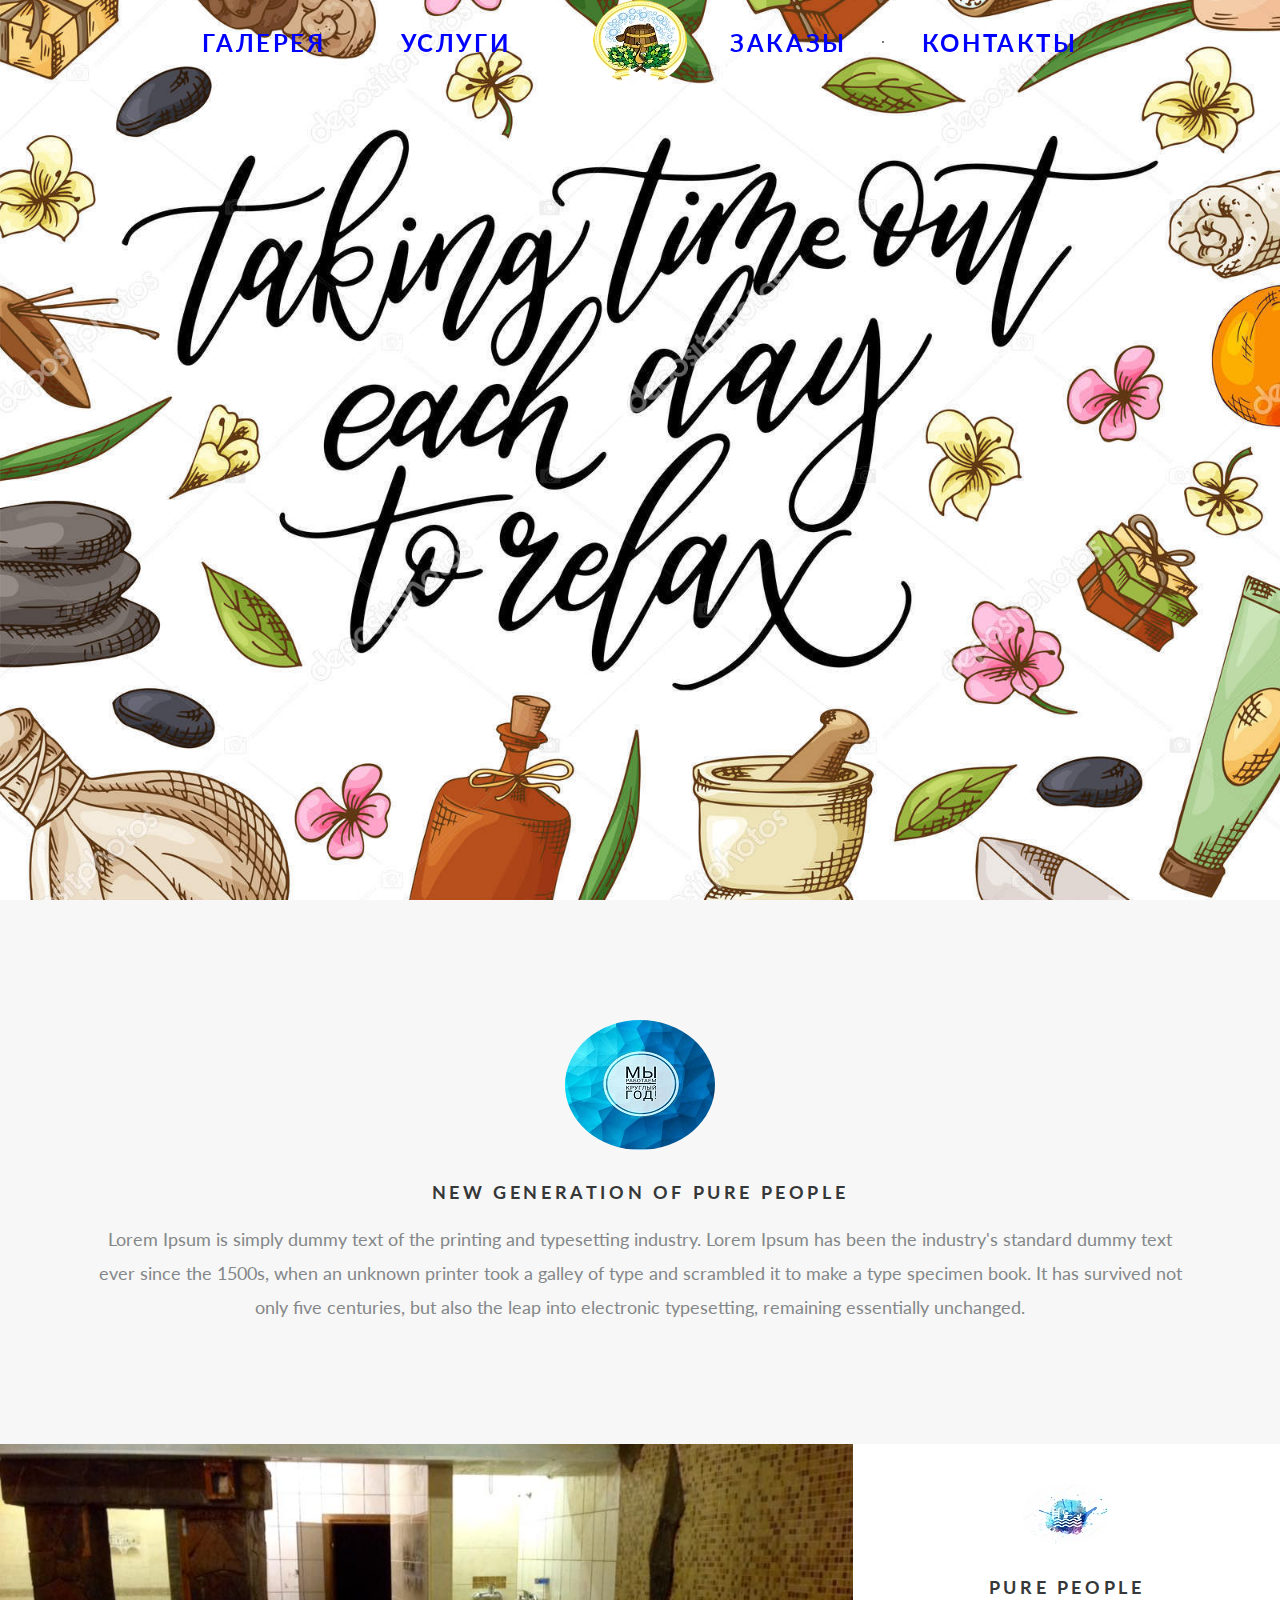
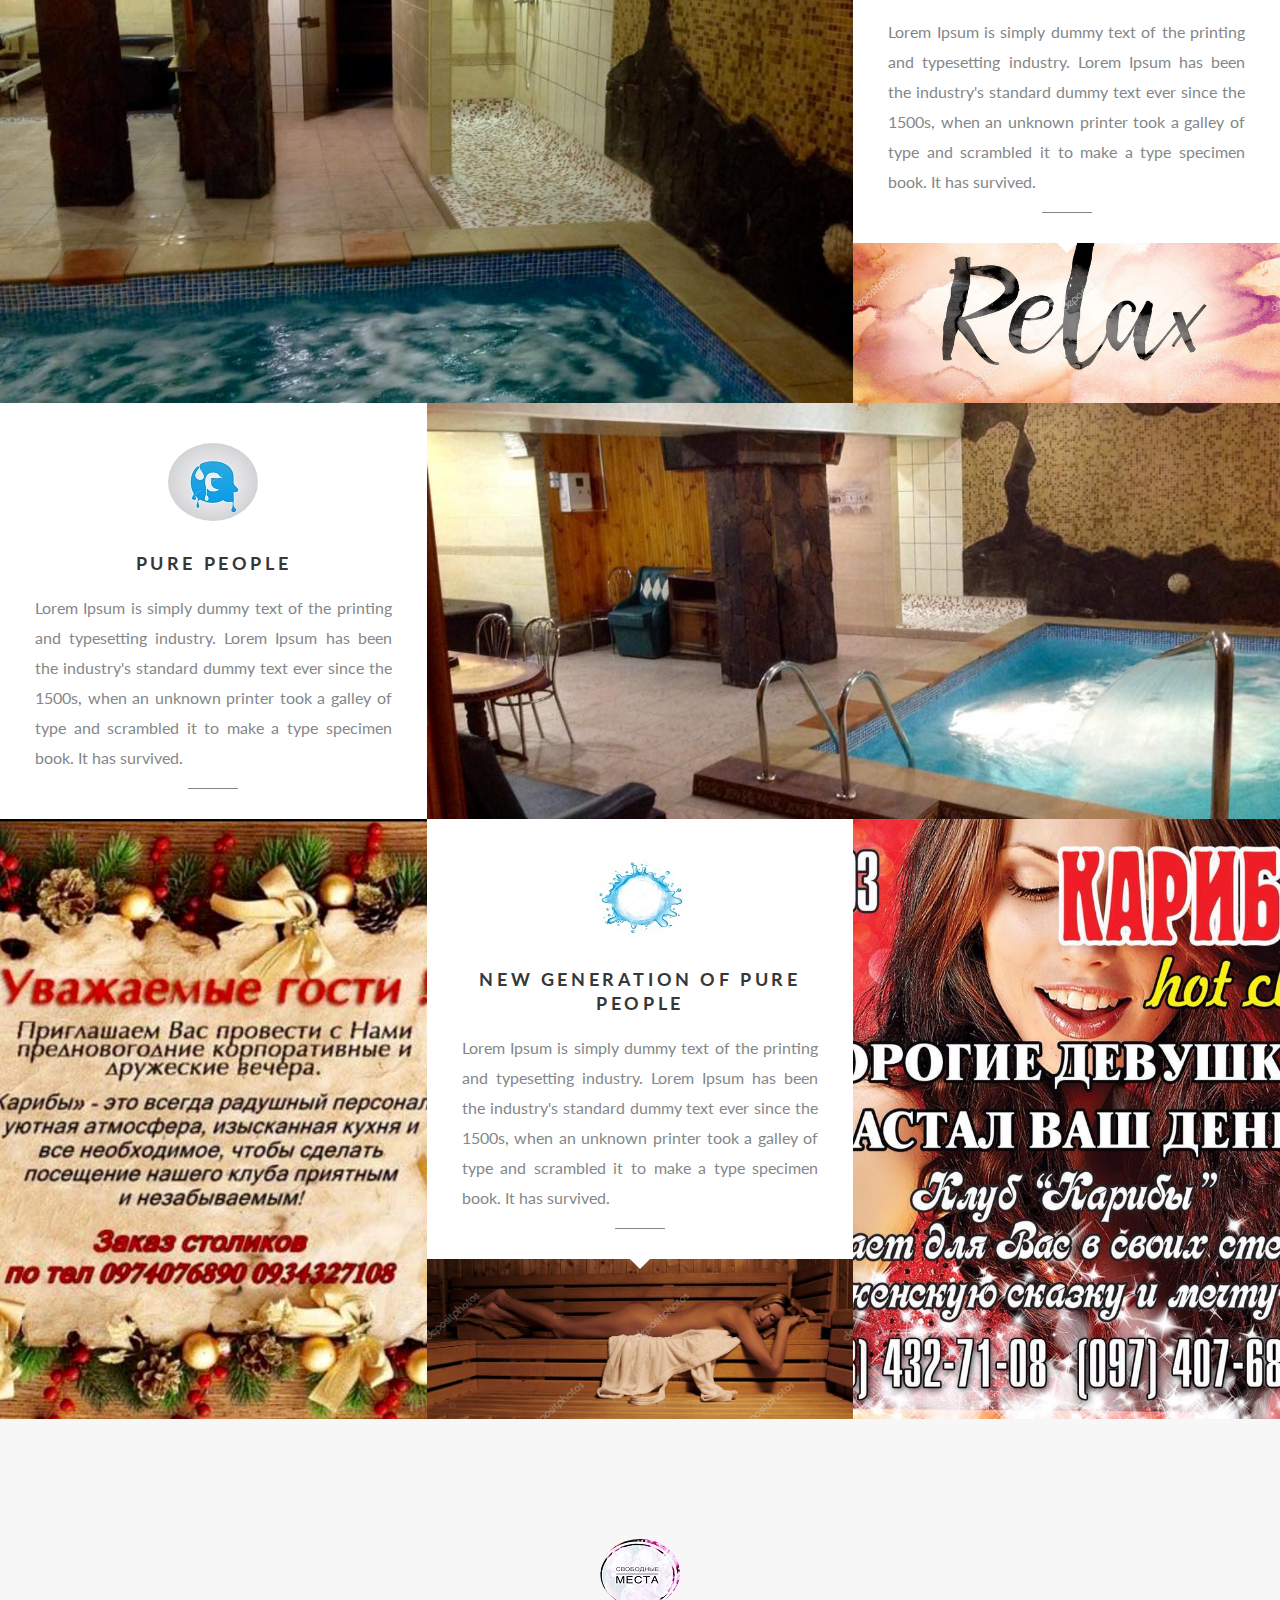
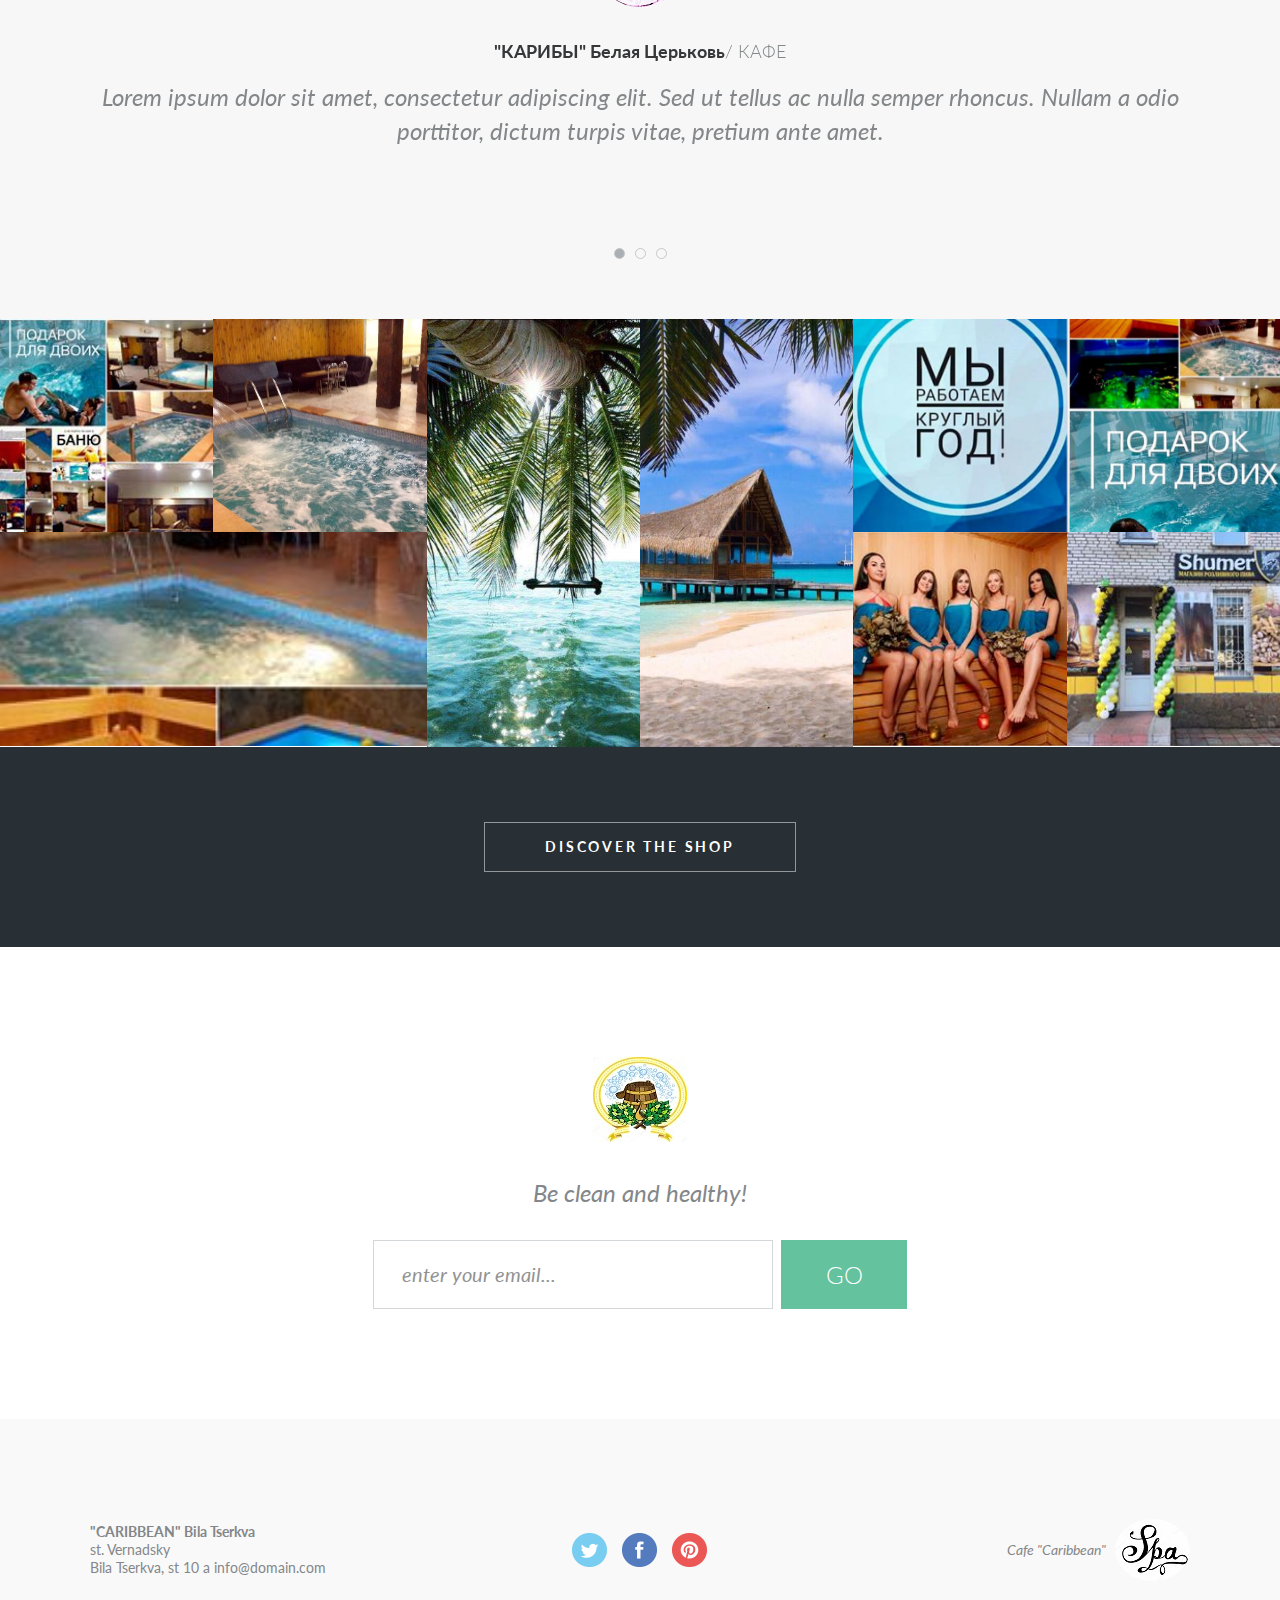
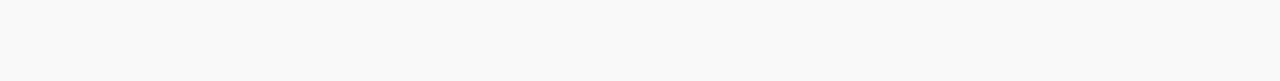
<file: index.html>
<!DOCTYPE html>
<html lang="ru">
<head>
	<title>Caribbeanean</title>
	<meta charset="UTF-8">
	<meta name="format-detection" content="telephone=no">
	<link rel="stylesheet" href="css/style.css">
	<meta name="viewport" content="width=device-width, initial-scale=1.0, maximum-scale=1.0, user-scalable=0">
</head>
<body>
<div class="wrapper">
		<main class="page">
			<header class="header">
	<div class="header__row">
		<nav class="header__menu menu">
			<div class="menu__icon icon-menu">
				<span></span>
				<span></span>
				<span></span>
			</div>
			<div class="menu__body">
				<ul class="menu__list">
					<li><a target="_blaik" href="http://google.com" class="menu__link">ГАЛЕРЕЯ</a></li>
					<li><a href="" class="menu__link">УСЛУГИ</a></li>
					<li><a href="" class="menu__link">ЗАКАЗЫ</a></li>
					<li><a target="_blaik" href="https://www.facebook.com/profile.php?id=100006131104473" class="menu__link">КОНТАКТЫ</a></li>
				</ul>
			</div>
		</nav>
		<div class="header__logo"><img src="img/icons/icons_1.jpg" alt=""></div>
	</div>
</header>

			<div class="main-screen">
				<div class="main-screen__bg ibg">
					<img src="img/screen.jpg" alt="">
				</div>
			</div>
			<div class="content">
				<section class="generation">
					<div class='container'>
						<div class="generation__block block">
							<div class="block__icon"><img src="img/icons/icons_2.png" alt=""></div>
							<h1 class="block__title">NEW GENERATION OF PURE PEOPLE</h1>
							<div class="block__text">Lorem Ipsum is simply dummy text of the printing and typesetting industry. Lorem Ipsum has been the industry's standard dummy text ever since the 1500s, when an unknown printer took a galley of type and scrambled it to make a type specimen book. It has survived not only five centuries, but also the leap into electronic typesetting, remaining essentially unchanged. </div>
						</div>
					</div>
				</section>
				<section class="brands">
					<div class="brands__row">
						<div class="brands__column brands__column_b">
							<a href="" class="brands__item item">
								<span class="item__logo">
									<img src="img/water_drop.jpg" alt="">
								</span>
								<span class="item__image ibg">
									<img src="img/pool_1.jpg" alt="">
								</span>
							</a>
						</div>
						<div class="brands__column">
							<div class="brands__content block">
								<div class="block__icon"><img src="img/icons/icons_3.jpg" alt=""></div>
								<h2 class="block__title">PURE PEOPLE</h2>
								<div class="block__text block__text_j">Lorem Ipsum is simply dummy text of the printing and typesetting industry. Lorem Ipsum has been the industry's standard dummy text ever since the 1500s, when an unknown printer took a galley of type and scrambled it to make a type specimen book. It has survived.</div>
							</div>
							<div class="brands__image ibg">
								<img src="img/relax.jpg" alt="">
							</div>
						</div>
					</div>
				</section>
				<section class="brands brands_rev">
					<div class="brands__row">
						<div class="brands__column brands__column_b">
							<a href="" class="brands__item item">
								<span class="item__logo">
									<img src="img/water_drop.jpg" alt="">
								</span>
								<span class="item__image ibg">
									<img src="img/pool_2.jpg" alt="">
								</span>
							</a>
						</div>
						<div class="brands__column">
							<div class="brands__content block">
								<div class="block__icon"><img src="img/icons/icon_4.jpg" alt=""></div>
								<h2 class="block__title">PURE PEOPLE</h2>
								<div class="block__text block__text_j">Lorem Ipsum is simply dummy text of the printing and typesetting industry. Lorem Ipsum has been the industry's standard dummy text ever since the 1500s, when an unknown printer took a galley of type and scrambled it to make a type specimen book. It has survived.</div>
							</div>
							<div class=" ibg">
								<img src="img/foto_1.jpg" alt="">
							</div>
						</div>
					</div>
				</section>
				<section class="brands brands_last">
					<div class="brands__row">
						<div class="brands__column">
							<a href="" class="brands__item item">
								<span class="item__logo">
									<img src="img/water_drop.jpg" alt="">
								</span>
								<span class="item__image ibg">
									<img src="img/foto_info_1.jpg" alt="">
								</span>
							</a>
						</div>
						<div class="brands__column">
							<div class="brands__content block">
								<div class="block__icon"><img src="img/icons/icon-5.jpg" alt=""></div>
								<h2 class="block__title">NEW GENERATION OF PURE PEOPLE</h2>
								<div class="block__text block__text_j">Lorem Ipsum is simply dummy text of the printing and typesetting industry. Lorem Ipsum has been the industry's standard dummy text ever since the 1500s, when an unknown printer took a galley of type and scrambled it to make a type specimen book. It has survived.</div>
							</div>
							<div class="brands__image ibg">
								<img src="img/woman-in-sauna .jpg" alt="">
							</div>
						</div>
						<div class="brands__column">
							<a href="" class="brands__item item">
								<span class="item__logo">
									<img src="img/water_drop.jpg" alt="">
								</span>
								<span class="item__image ibg">
									<img src="img/foto_info_2.jpg" alt="">
								</span>
							</a>
						</div>
					</div>
				</section>
				<section class="slider">
					<div class='container'>
						<div class="slider__body">
							<div class="slider__item">
								<div class="slider__icon"><img src="img/icons/icon_6.jpg" alt=""></div>
								<h3 class="slider__title">"КАРИБЫ" Белая Церьковь<span>/ КАФЕ</span></h3>
								<div class="slider__text">Lorem ipsum dolor sit amet, consectetur adipiscing elit. Sed ut tellus ac nulla semper rhoncus. Nullam a odio porttitor, dictum turpis vitae, pretium ante amet.</div>
							</div>
							<div class="slider__item">
								<div class="slider__icon"><img src="img/icons/icon_6.jpg" alt=""></div>
								<h3 class="slider__title">"КАРИБЫ" Белая Церьковь<span>/ КАФЕ</span></h3>
								<div class="slider__text">Lorem ipsum dolor sit amet, consectetur adipiscing elit. Sed ut tellus ac nulla semper rhoncus. Nullam a odio porttitor, dictum turpis vitae, pretium ante amet.Lorem ipsum dolor sit amet, consectetur adipiscing elit. Sed ut tellus ac nulla semper rhoncus. Nullam a odio porttitor, dictum turpis vitae, pretium ante amet.</div>
							</div>
							<div class="slider__item">
								<div class="slider__icon"><img src="img/icons/icon_6.jpg" alt=""></div>
								<h3 class="slider__title">"КАРИБЫ" Белая Церьковь<span>/ КАФЕ</span></h3>
								<div class="slider__text">Lorem ipsum dolor sit amet, consectetur adipiscing elit. Sed ut tellus ac nulla semper rhoncus. Nullam a odio porttitor, dictum turpis vitae, pretium ante amet.</div>
							</div>
						</div>
					</div>
				</section>
				<div class="shop">
					<div class="shop__body">
						<div class="shop__column shop__column_b">
							<div class="shop__block block-shop">
								<div class="block-shop__row">
									<div class="block-shop__column">
										<a href="" class="block-shop__item block-shop__item_l item">
											<span class="item__logo">
												<img src="img/water_drop.jpg" alt="">
												<span>Shop now</span>
											</span>
											<span class="item__image ibg">
												<img src="img/foto_1.jpg" alt="">
											</span>
										</a>
									</div>
									<div class="block-shop__column">
										<a href="" class="block-shop__item block-shop__item_l item">
											<span class="item__logo">
												<img src="img/water_drop.jpg" alt="">
												<span>Shop now</span>
											</span>
											<span class="item__image ibg">
												<img src="img/foto_2.jpg" alt="">
											</span>
										</a>
									</div>
								</div>
								<a href="" class="block-shop__item item">
									<span class="item__logo">
										<img src="img/water_drop.jpg" alt="">
										<span>Shop now</span>
									</span>
									<span class="item__image ibg">
										<img src="img/foto_3.jpg" alt="">
									</span>
								</a>
							</div>
						</div>
						<div class="shop__column">
							<a href="" class="block-shop__item block-shop__item_b item">
								<span class="item__logo">
									<img src="img/water_drop.jpg" alt="">
									<span>Shop now</span>
								</span>
								<span class="item__image ibg">
									<img src="img/foto_4.jpg" alt="">
								</span>
							</a>
						</div>
						<div class="shop__column">
							<a href="" class="block-shop__item block-shop__item_b item">
								<span class="item__logo">
									<img src="img/water_drop.jpg" alt="">
									<span>Shop now</span>
								</span>
								<span class="item__image ibg">
									<img src="img/foto_5.jpg" alt="">
								</span>
							</a>
						</div>
						<div class="shop__column shop__column_b">
							<div class="shop__block block-shop">
								<a href="" class="block-shop__item item">
									<span class="item__logo">
										<img src="img/water_drop.jpg" alt="">
										<span>Shop now</span>
									</span>
									<span class="item__image ibg">
										<img src="img/foto_6.jpg" alt="">
									</span>
								</a>
								<div class="block-shop__row">
									<div class="block-shop__column">
										<a href="" class="block-shop__item block-shop__item_l item">
											<span class="item__logo">
												<img src="img/water_drop.jpg" alt="">
												<span>Shop now</span>
											</span>
											<span class="item__image ibg">
												<img src="img/foto_7.jpg" alt="">
											</span>
										</a>
									</div>
									<div class="block-shop__column">
										<a href="" class="block-shop__item block-shop__item_l item">
											<span class="item__logo">
												<img src="img/water_drop.jpg" alt="">
												<span>Shop now</span>
											</span>
											<span class="item__image ibg">
												<img src="img/foto_8.jpg" alt="">
											</span>
										</a>
									</div>
								</div>
							</div>
						</div>
					</div>
					<div class="shop__footer">
						<div class='container'>
							<a href="" class="shop__btn">DISCOVER THE SHOP</a>
						</div>
					</div>
				</div>
				<div class="subscribe">
					<div class='container'>
						<div class="subscribe__body">
							<div class="subscribe__logo">
								<img src="img/icons/icons_1.jpg" alt="">
							</div>
							<div class="subscribe__label">Be clean and healthy!</div>
							<form action="#" class="subscribe__form">
								<div class="subscribe__input">
									<input autocomplete="off" type="text" name="form[]" data-value="enter your email..." class="input req email">
								</div>
								<div class="subscribe__button">
									<button type="submit" class="subscribe__btn">GO</button>
								</div>
							</form>
						</div>
					</div>
				</div>
			<footer class="footer">
	<div class='container'>
		<div class="footer__row">
			<div class="footer__column">
				<div class="footer__address">
					<p>"CARIBBEAN" Bila Tserkva</p>
					<p>st. Vernadsky </p>
					<p>Bila Tserkva, st 10 а info@domain.com</p>
				</div>
			</div>
			<div class="footer__column">
				<div class="footer__social social">
					<a target="_blaik" href="http://twitter.com" class="social__link">
						<img src="img/icons/social/01.png" alt="">
					</a>
					<a target="_blaik" href="https://www.facebook.com/profile.php?id=100006131104473" class="social__link">
						<img src="img/icons/social/02.png" alt="">
					</a>
					<a href="" class="social__link">
						<img src="img/icons/social/03.png" alt="">
					</a>
				</div>
			</div>
			<div class="footer__column">
				<a href="" class="footer__dev dev">
					<span class="dev__text">Cafe "Caribbean"</span>
					<span class="dev__icon">
						<img src="img/icons/icon_7.jpg" alt="">
					</span>
				</a>
			</div>
		</div>
	</div>
</footer>
			</div>
		</main>
	</div>
	<script src="https://code.jquery.com/jquery-3.3.1.min.js"></script>
<script src="js/vendors.js"></script>
<script src="js/main.js"></script>

</body>
</html>
</file>
<file: css/style.css>
@import url("https://fonts.googleapis.com/css?family=Lato:400,400i,700&display=swap");
* {
  padding: 0px;
  margin: 0px;
  border: 0px; }

*, *:before, *:after {
  -moz-box-sizing: border-box;
  -webkit-box-sizing: border-box;
  box-sizing: border-box; }

:focus, :active {
  outline: none; }

a:focus, a:active {
  outline: none; }

aside, nav, footer, header, section {
  display: block; }

html, body {
  height: 100%;
  min-width: 320px; }

body {
  line-height: 1;
  font-size: 14px;
  font-family: "Lato";
  -ms-text-size-adjust: 100%;
  -moz-text-size-adjust: 100%;
  -webkit-text-size-adjust: 100%; }

input, button, textarea {
  font-family: "Lato"; }

input::-ms-clear {
  display: none; }

button {
  cursor: pointer; }

button::-moz-focus-inner {
  padding: 0;
  border: 0; }

a, a:visited {
  text-decoration: none; }

a:hover {
  text-decoration: none; }

ul li {
  list-style: none; }

img {
  vertical-align: top; }

h1, h2, h3, h4, h5, h6 {
  font-weight: inherit;
  font-size: inherit; }

.wrapper {
  overflow: hidden;
  min-height: 100%; }

.container {
  max-width: 1130px;
  padding: 0px 15px;
  margin: 0px auto; }

.ibg {
  background-repeat: no-repeat;
  background-size: cover;
  background-position: center; }
  .ibg img {
    display: none; }

.slick-slider {
  position: relative; }
  .slick-slider .slick-list {
    overflow: hidden; }
  .slick-slider .slick-track {
    display: -webkit-box;
    display: -moz-box;
    display: -ms-flexbox;
    display: -webkit-flex;
    display: flex;
    font-size: 0;
    -webkit-box-align: start;
    -ms-flex-align: start;
    align-items: flex-start; }
  .slick-slider .slick-dots {
    padding: 100px 0px 0px 0px;
    display: -webkit-box;
    display: -moz-box;
    display: -ms-flexbox;
    display: -webkit-flex;
    display: flex;
    font-size: 0;
    -webkit-box-pack: center;
    -ms-flex-pack: center;
    justify-content: center;
    -webkit-box-align: center;
    -ms-flex-align: center;
    align-items: center; }
    .slick-slider .slick-dots li {
      margin: 0px 5px; }
      .slick-slider .slick-dots li button {
        font-size: 0;
        width: 11px;
        height: 11px;
        border-radius: 50%;
        border: 1px solid #c8c8c8;
        background-color: transparent; }
      .slick-slider .slick-dots li.slick-active button {
        background-color: #a9afb3; }
    @media (max-width: 1100px) {
      .slick-slider .slick-dots {
        padding: 50px 0px 0px 0px; } }
    @media (max-width: 767px) {
      .slick-slider .slick-dots {
        padding: 30px 0px 0px 0px; } }

.header {
  position: absolute;
  width: 100%;
  z-index: 50;
  left: 0;
  top: 35px; }
  .header__row {
    display: -webkit-box;
    display: -moz-box;
    display: -ms-flexbox;
    display: -webkit-flex;
    display: flex;
    font-size: 0;
    position: fixed;
    top: 0;
    left: 0;
    width: 100%;
    -webkit-box-pack: center;
    -ms-flex-pack: center;
    justify-content: center;
    -webkit-box-align: center;
    -ms-flex-align: center;
    align-items: center;
    height: 85px; }
  .header__logo {
    position: absolute;
    left: 50%;
    top: 0;
    z-index: 2;
    transform: translate3d(-50%, 0px, 0px);
    -webkit-transform: translate3d(-50%, 0px, 0px);
    -ms-transform: translate3d(-50%, 0px, 0px);
    -o-transform: translate3d(-50%, 0px, 0px);
    -moz-transform: translate3d(-50%, 0px, 0px); }
    .header__logo img {
      border-radius: 50%; }
  @media (max-width: 767px) {
    .header {
      top: 15px; } }

.menu__list {
  display: -webkit-box;
  display: -moz-box;
  display: -ms-flexbox;
  display: -webkit-flex;
  display: flex;
  font-size: 0; }
  .menu__list li {
    position: relative;
    padding: 0px 37.5px; }
    .menu__list li:nth-child(2) {
      padding: 0px 110px 0px 37.5px; }
    .menu__list li:nth-child(3) {
      padding: 0px 37.5px 0px 110px; }
    .menu__list li:after {
      content: '';
      width: 2px;
      height: 2px;
      background-color: #4d4959;
      border-radius: 50%;
      position: absolute;
      right: 0;
      top: 50%;
      margin: -1.5px 0px 0px 0px; }
    .menu__list li:nth-child(2):after, .menu__list li:last-child:after {
      display: none; }

.menu__link {
  color: blue;
  font-size: 24px;
  font-weight: 700;
  text-transform: uppercase;
  letter-spacing: 2.6px; }

@media (max-width: 767px) {
  .menu__body {
    position: fixed;
    width: 100%;
    height: 100%;
    top: 0;
    left: 0;
    overflow: auto;
    background-color: #4d4959;
    padding: 150px 0px 20px 0px;
    transform: translate3d(0px, -100%, 0px);
    -webkit-transform: translate3d(0px, -100%, 0px);
    -ms-transform: translate3d(0px, -100%, 0px);
    -o-transform: translate3d(0px, -100%, 0px);
    -moz-transform: translate3d(0px, -100%, 0px);
    -webkit-transition: all 0.3s ease 0s;
    -moz-transition: all 0.3s ease 0s;
    -ms-transition: all 0.3s ease 0s;
    -o-transition: all 0.3s ease 0s;
    transition: all 0.3s ease 0s; }
    .menu__body.active {
      transform: translate3d(0px, 0px, 0px);
      -webkit-transform: translate3d(0px, 0px, 0px);
      -ms-transform: translate3d(0px, 0px, 0px);
      -o-transform: translate3d(0px, 0px, 0px);
      -moz-transform: translate3d(0px, 0px, 0px); }
  .menu__list {
    -webkit-box-orient: vertical;
    -webkit-box-direction: normal;
    -ms-flex-direction: column;
    flex-direction: column;
    -webkit-box-pack: center;
    -ms-flex-pack: center;
    justify-content: center;
    -webkit-box-align: center;
    -ms-flex-align: center;
    align-items: center; }
    .menu__list li {
      padding: 0 0 45px 0; }
      .menu__list li:nth-child(2), .menu__list li:nth-child(3) {
        padding: 0 0 45px 0; }
        .menu__list li:nth-child(2):after, .menu__list li:nth-child(3):after {
          display: block; }
      .menu__list li:last-child {
        padding: 0; }
      .menu__list li:after {
        width: 4px;
        height: 4px;
        background-color: #fff;
        right: 50%;
        top: 40px;
        margin: 0px -2px 0px 0px; }
  .menu__link {
    color: #fff;
    font-size: 20px; } }

@media (max-width: 767px) {
  .icon-menu {
    display: block;
    position: absolute;
    top: 33px;
    right: 15px;
    width: 30px;
    height: 18px;
    cursor: pointer;
    z-index: 5; }
    .icon-menu span {
      -webkit-transition: all 0.3s ease 0s;
      -moz-transition: all 0.3s ease 0s;
      -ms-transition: all 0.3s ease 0s;
      -o-transition: all 0.3s ease 0s;
      transition: all 0.3s ease 0s;
      top: 8px;
      left: 0px;
      position: absolute;
      width: 100%;
      height: 2px;
      background-color: #4d4959; }
      .icon-menu span:first-child {
        top: 0px; }
      .icon-menu span:last-child {
        top: auto;
        bottom: 0px; }
    .icon-menu.active span {
      -moz-transform: scale(0);
      -ms-transform: scale(0);
      -webkit-transform: scale(0);
      -o-transform: scale(0);
      transform: scale(0);
      background-color: #fff; }
      .icon-menu.active span:first-child {
        -moz-transform: rotate(-45deg);
        -ms-transform: rotate(-45deg);
        -webkit-transform: rotate(-45deg);
        -o-transform: rotate(-45deg);
        transform: rotate(-45deg);
        top: 8px; }
      .icon-menu.active span:last-child {
        -moz-transform: rotate(45deg);
        -ms-transform: rotate(45deg);
        -webkit-transform: rotate(45deg);
        -o-transform: rotate(45deg);
        transform: rotate(45deg);
        bottom: 8px; } }

.footer {
  background-color: #f7f7f7b7;
  padding: 100px 0; }
  .footer__row {
    display: -webkit-box;
    display: -moz-box;
    display: -ms-flexbox;
    display: -webkit-flex;
    display: flex;
    font-size: 0;
    -webkit-box-align: center;
    -ms-flex-align: center;
    align-items: center; }
  .footer__column {
    -webkit-box-flex: 0;
    -ms-flex: 0 1 33.333%;
    flex: 0 1 33.333%; }
  .footer__address {
    padding: 0px 20px 0px 0px;
    color: #848789;
    font-size: 14px;
    line-height: 18px; }
    .footer__address p:first-child {
      font-weight: 700; }
  @media (max-width: 1100px) {
    .footer {
      padding: 50px 0; } }
  @media (max-width: 600px) {
    .footer {
      padding: 30px 0; }
      .footer__row {
        -webkit-box-orient: vertical;
        -webkit-box-direction: normal;
        -ms-flex-direction: column;
        flex-direction: column;
        text-align: center; }
      .footer__address {
        padding: 0; }
      .footer__social {
        margin: 15px 0; } }

.social {
  display: -webkit-box;
  display: -moz-box;
  display: -ms-flexbox;
  display: -webkit-flex;
  display: flex;
  font-size: 0;
  -webkit-box-pack: center;
  -ms-flex-pack: center;
  justify-content: center;
  -webkit-box-align: center;
  -ms-flex-align: center;
  align-items: center; }
  .social__link {
    margin: 0px 7.5px; }

.dev {
  display: -webkit-box;
  display: -moz-box;
  display: -ms-flexbox;
  display: -webkit-flex;
  display: flex;
  font-size: 0;
  -webkit-box-align: center;
  -ms-flex-align: center;
  align-items: center;
  -webkit-box-pack: end;
  -ms-flex-pack: end;
  justify-content: flex-end; }
  .dev__text {
    color: #848789;
    font-size: 14px;
    font-style: italic;
    padding: 0px 9px 0px 0px; }
  .dev__icon img {
    border-radius: 50%; }

.page {
  position: absolute;
  width: 100%;
  height: 100%;
  top: 0;
  left: 0;
  display: -webkit-box;
  display: -moz-box;
  display: -ms-flexbox;
  display: -webkit-flex;
  display: flex;
  font-size: 0;
  -webkit-box-orient: vertical;
  -webkit-box-direction: normal;
  -ms-flex-direction: column;
  flex-direction: column; }

.main-screen {
  -webkit-box-flex: 1;
  -ms-flex: 1 0 100%;
  flex: 1 0 100%;
  position: relative; }
  .main-screen__bg {
    position: absolute;
    width: 100%;
    height: 100%;
    top: 0;
    left: 0; }

.generation {
  padding: 120px 0;
  background-color: #f7f7f7; }
  @media (max-width: 900px) {
    .generation {
      padding: 80px 0; } }
  @media (max-width: 600px) {
    .generation {
      padding: 30px 0; } }

.block {
  text-align: center; }
  .block img {
    border-radius: 70%; }
  .block__icon {
    margin: 0px 0px 30px 0px; }
  .block__title {
    color: #353738;
    font-size: 18px;
    font-weight: 700;
    line-height: 24px;
    text-transform: uppercase;
    letter-spacing: 3.6px;
    margin: 0px 0px 18px 0px; }
  .block__text {
    color: #848789;
    font-size: 18px;
    line-height: 34px; }
    .block__text_j {
      text-align: justify;
      font-size: 16px;
      line-height: 30px; }
      .block__text_j:after {
        content: '';
        display: block;
        margin: 35px auto 0px auto;
        width: 50px;
        height: 1px;
        background-color: #848789; }
  @media (max-width: 1500px) {
    .block__text_j:after {
      margin: 15px auto 0px auto; } }

.brands_rev .brands__column {
  -webkit-box-ordinal-group: 1;
  -moz-box-ordinal-group: 1;
  -ms-flex-order: 1;
  -webkit-order: 1;
  order: 1; }
  .brands_rev .brands__column_b {
    -webkit-box-ordinal-group: 2;
    -moz-box-ordinal-group: 2;
    -ms-flex-order: 2;
    -webkit-order: 2;
    order: 2; }

.brands__row {
  display: -webkit-box;
  display: -moz-box;
  display: -ms-flexbox;
  display: -webkit-flex;
  display: flex;
  font-size: 0; }

.brands__column {
  -webkit-box-flex: 0;
  -ms-flex: 0 1 33.333%;
  flex: 0 1 33.333%; }
  .brands__column_b {
    -webkit-box-flex: 0;
    -ms-flex: 0 1 66.667%;
    flex: 0 1 66.667%; }

.brands__content {
  padding: 70px 65px 55px 65px;
  position: relative; }
  .brands__content img {
    border-radius: 50%; }
  .brands__content:after {
    content: '';
    position: absolute;
    bottom: -10px;
    left: 50%;
    margin: 0px 0px 0px -10px;
    width: 0;
    height: 0;
    border-left: 10px solid transparent;
    border-right: 10px solid transparent;
    border-top: 10px solid #fff; }

.brands__image {
  padding: 0px 0px 37.51% 0px; }

@media (max-width: 1500px) {
  .brands__content {
    padding: 40px 35px 30px 35px; } }

@media (max-width: 1100px) {
  .brands_last .brands__column:nth-child(1) {
    -webkit-box-ordinal-group: 2;
    -moz-box-ordinal-group: 2;
    -ms-flex-order: 2;
    -webkit-order: 2;
    order: 2; }
  .brands_last .brands__column:nth-child(2) {
    -webkit-box-ordinal-group: 1;
    -moz-box-ordinal-group: 1;
    -ms-flex-order: 1;
    -webkit-order: 1;
    order: 1; }
  .brands_last .brands__column:nth-child(3) {
    -webkit-box-ordinal-group: 3;
    -moz-box-ordinal-group: 3;
    -ms-flex-order: 3;
    -webkit-order: 3;
    order: 3; }
  .brands__row {
    -webkit-box-orient: vertical;
    -webkit-box-direction: normal;
    -ms-flex-direction: column;
    flex-direction: column; } }

.item {
  height: 100%;
  display: block;
  position: relative; }
  .item__logo {
    position: absolute;
    width: 100%;
    height: 100%;
    top: 0;
    left: 0;
    display: -webkit-box;
    display: -moz-box;
    display: -ms-flexbox;
    display: -webkit-flex;
    display: flex;
    font-size: 0;
    -webkit-transition: all 0.3s ease 0s;
    -moz-transition: all 0.3s ease 0s;
    -ms-transition: all 0.3s ease 0s;
    -o-transition: all 0.3s ease 0s;
    transition: all 0.3s ease 0s;
    -webkit-box-pack: center;
    -ms-flex-pack: center;
    justify-content: center;
    -webkit-box-align: center;
    -ms-flex-align: center;
    align-items: center;
    background-color: rgba(100, 194, 158, 0.5);
    z-index: 2;
    opacity: 0;
    visibility: hidden; }
    .item__logo img {
      border-radius: 50%; }
  .item__image {
    position: absolute;
    width: 100%;
    height: 100%;
    top: 0;
    left: 0; }
  .item:hover .item__logo {
    opacity: 1;
    visibility: visible; }
  @media (max-width: 1100px) {
    .item {
      height: auto;
      padding: 0px 0px 70% 0px; } }

.slider {
  background-color: #f7f7f7;
  padding: 120px 0 60px 0; }
  @media (max-width: 1100px) {
    .slider {
      padding: 80px 0 60px 0; } }
  .slider__item {
    text-align: center; }
  .slider__icon {
    margin: 0px 0px 35px 0px; }
    .slider__icon img {
      border-radius: 50%; }
  .slider__title {
    color: #353738;
    font-size: 18px;
    font-weight: 700;
    margin: 0px 0px 20px 0px; }
    .slider__title span {
      font-weight: 300;
      color: #848789; }
  .slider__text {
    text-align: center;
    color: #848789;
    font-size: 24px;
    font-style: italic;
    line-height: 34px; }
  @media (max-width: 767px) {
    .slider {
      padding: 50px 0 30px 0; }
      .slider__icon {
        margin: 0px 0px 25px 0px; }
      .slider__title {
        margin: 0px 0px 15px 0px; } }

.shop__body {
  display: -webkit-box;
  display: -moz-box;
  display: -ms-flexbox;
  display: -webkit-flex;
  display: flex;
  font-size: 0; }

.shop__column {
  -webkit-box-flex: 0;
  -ms-flex: 0 1 16.666%;
  flex: 0 1 16.666%; }
  .shop__column_b {
    -webkit-box-flex: 0;
    -ms-flex: 0 1 33.333%;
    flex: 0 1 33.333%; }

.shop__footer {
  padding: 75px 0;
  text-align: center;
  background-color: #282f35; }

.shop__btn {
  display: inline-block;
  height: 50px;
  line-height: 48px;
  letter-spacing: 2.8px;
  color: #fff;
  padding: 0px 60px;
  font-size: 14px;
  font-weight: 700;
  text-transform: uppercase;
  border: 1px solid rgba(255, 255, 255, 0.5); }

@media (max-width: 1100px) {
  .shop__body {
    -ms-flex-wrap: wrap;
    flex-wrap: wrap; }
  .shop__column {
    -webkit-box-flex: 0;
    -ms-flex: 0 1 50%;
    flex: 0 1 50%; }
    .shop__column:first-child {
      -webkit-box-flex: 1;
      -ms-flex: 1 1 100%;
      flex: 1 1 100%; }
    .shop__column:last-child {
      -webkit-box-flex: 1;
      -ms-flex: 1 1 100%;
      flex: 1 1 100%; }
  .shop__footer {
    padding: 50px 0; }
  .shop__btn {
    padding: 0px 30px; } }

.block-shop {
  height: 100%; }
  .block-shop__row {
    display: -webkit-box;
    display: -moz-box;
    display: -ms-flexbox;
    display: -webkit-flex;
    display: flex;
    font-size: 0; }
  .block-shop__column {
    -webkit-box-flex: 0;
    -ms-flex: 0 1 50%;
    flex: 0 1 50%; }
  .block-shop__item {
    height: auto;
    padding: 0px 0px 50% 0px; }
    .block-shop__item_b {
      padding: 0px 0px 200.5% 0px; }
    .block-shop__item_l {
      padding: 0px 0px 100% 0px; }

.subscribe__body {
  padding: 110px 0;
  max-width: 534px;
  margin: 0px auto;
  text-align: center; }

.subscribe__logo {
  margin: 0px 0px 39px 0px; }

.subscribe__label {
  color: #848789;
  font-size: 24px;
  font-style: italic;
  margin: 0px 0px 35px 0px; }

.subscribe__form {
  display: -webkit-box;
  display: -moz-box;
  display: -ms-flexbox;
  display: -webkit-flex;
  display: flex;
  font-size: 0; }

.subscribe__input {
  -webkit-box-flex: 1;
  -ms-flex: 1 1 auto;
  flex: 1 1 auto;
  padding: 0px 8px 0px 0px; }
  .subscribe__input .input {
    width: 100%;
    height: 69px;
    border: 1px solid #d3d7d9;
    background-color: #ffffff;
    padding: 0px 28px;
    color: #929292;
    font-size: 20px;
    font-style: italic; }
    .subscribe__input .input.focus {
      font-style: normal;
      color: #333; }
    .subscribe__input .input.err {
      border: 1px solid red; }

.subscribe__button {
  -webkit-box-flex: 0;
  -ms-flex: 0 0 126px;
  flex: 0 0 126px; }

.subscribe__btn {
  width: 100%;
  height: 69px;
  line-height: 69px;
  color: #fff;
  font-size: 24px;
  text-transform: uppercase;
  font-weight: 300;
  background-color: #64c29e; }

@media (max-width: 750px) {
  .subscribe__body {
    padding: 50px 0; } }

@media (max-width: 500px) {
  .subscribe__form {
    display: block; }
  .subscribe__input {
    padding: 0px 0px 8px 0px; } }
</file>
